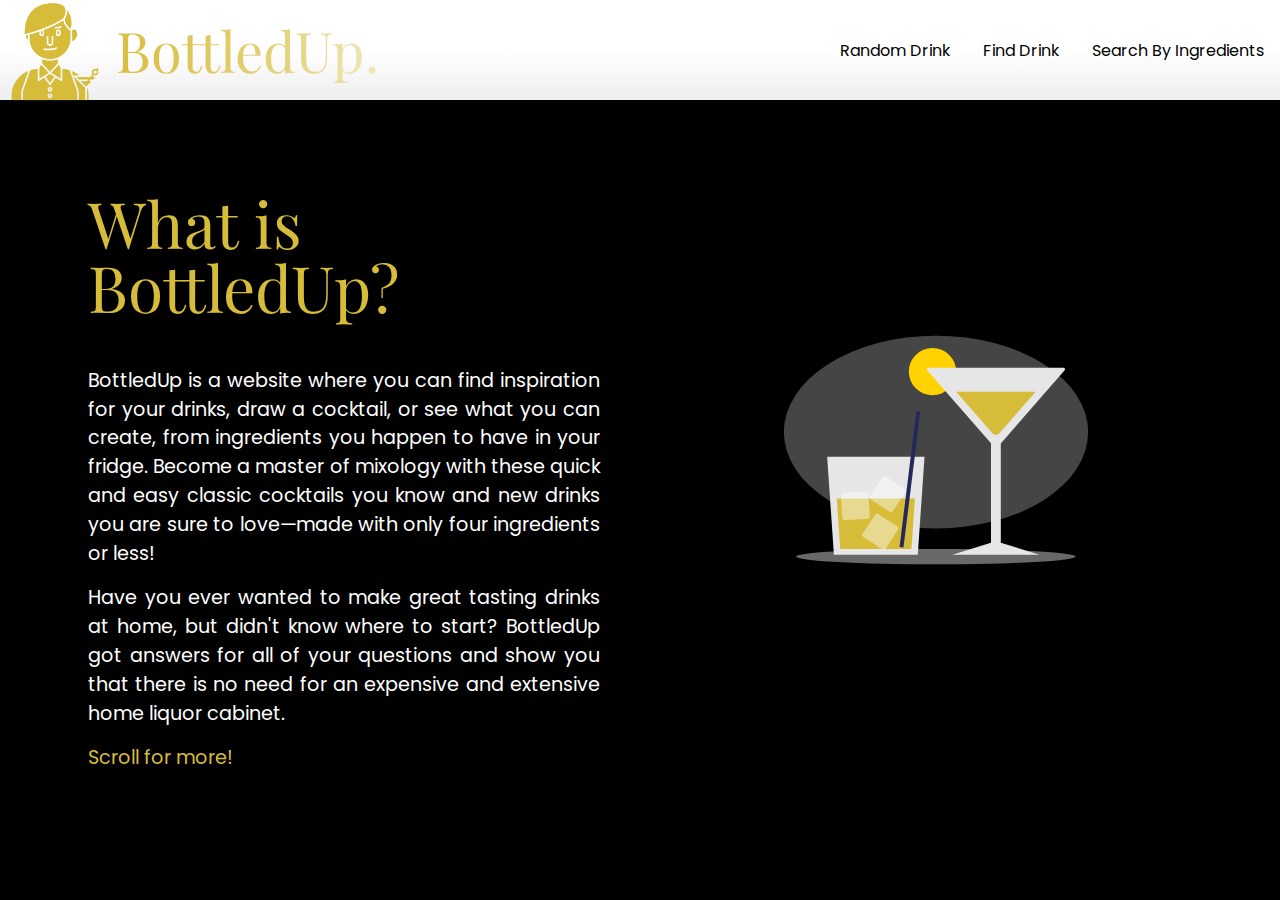
<file: index.html>
<!DOCTYPE html>
<html lang="en">
<head>
    <meta charset="UTF-8">
    <meta http-equiv="X-UA-Compatible" content="IE=edge">
    <meta name="viewport" content="width=device-width, initial-scale=1.0">
    <link rel="stylesheet" href="css/style.css">
    <title>BottledUp</title>
</head>
<body>
    <div class="container">
        <header class="nav-bar">
            <nav>
                <a href="/"><img class="logo-img" src="assets/img/logo.png" alt="logo image of robot bartender"></a>
                <a href="/"><h1 class="logo-text">BottledUp.</h1></a>
                <ul class="nav-options">
                    <li><a href="">Random Drink</a></li>
                    <li><a href="find-drink.html">Find Drink</a></li>
                    <li><a href="">Search By Ingredients</a></li>
                </ul>
            </nav>
        </header>
        <section class="main-info">
            <section class="hero-container">
                <section>
                    <h1>What is BottledUp?</h1>
                    <p>BottledUp is a website where you can find inspiration for your drinks, draw a cocktail, or see what you can create, from ingredients you happen to have in your fridge. Become a master of mixology with these quick and easy classic cocktails you know and new drinks you are sure to love—made with only four ingredients or less!</p>
                    <p>Have you ever wanted to make great tasting drinks at home, but didn't know where to start? BottledUp got answers for all of your questions and show you that there is no need for an expensive and extensive home liquor cabinet.</p>
                    <span>Scroll for more!</span>
                </section>
                <section>
                    <img id="hero-page-img" src="assets/img/Cocktail _Two Color.svg" alt="image of drinks">
                </section>
            </section>
        </section>
        <section class="card-holder">
            <h2>Discover new <span class="text-style">taste</span> of drinks</h2>
        </section>
        <section class="about-us">
            <h4>Get to know us better!</h4>
            <section class="map-section">
                <iframe src="https://www.google.com/maps/embed?pb=!1m18!1m12!1m3!1d4699313.116749623!2d9.962742848111784!3d56.03141637495615!2m3!1f0!2f0!3f0!3m2!1i1024!2i768!4f13.1!3m3!1m2!1s0x0%3A0xeb34857d5f6795b9!2zNTXCsDUyJzAwLjgiTiAxOMKwMDAnNTIuNCJF!5e0!3m2!1sen!2spl!4v1664285658629!5m2!1sen!2spl" width="600" height="450" style="border:0;" allowfullscreen="" loading="lazy" referrerpolicy="no-referrer-when-downgrade"></iframe>
            </section>
            <section class="contact-form-section">
                <form onsubmit="event.preventDefault()">
                    <section>
                        <label for="name">Name</label>
                        <input type="text" name="name" id="name" placeholder="Your name">
                        <small class="error"></small>

                        <label for="email">Email</label>
                        <input type="email" name="email" id="email" placeholder="Your email">
                        <small class="error"></small>
                    </section>
                    <section>
                        <label for="message">Message</label>
                        <textarea name="message" id="message" placeholder="Your message" rows="10" cols="30"></textarea>
                        <small class="error"></small>
    
                        <div class="submit-btn">
                            <input type="submit" value="Send Message">
                            <span class='hidden-btn' id="success-btn"></span>
                        </div>
                    </section>
                </form>
            </section>
        </section>
        <footer>&#169; BottledUp - 2022 - Filip Potepa</footer>
    </div>
    
    <script type="text/javascript" src="js/app.js" defer></script>
</body>
</html>
</file>
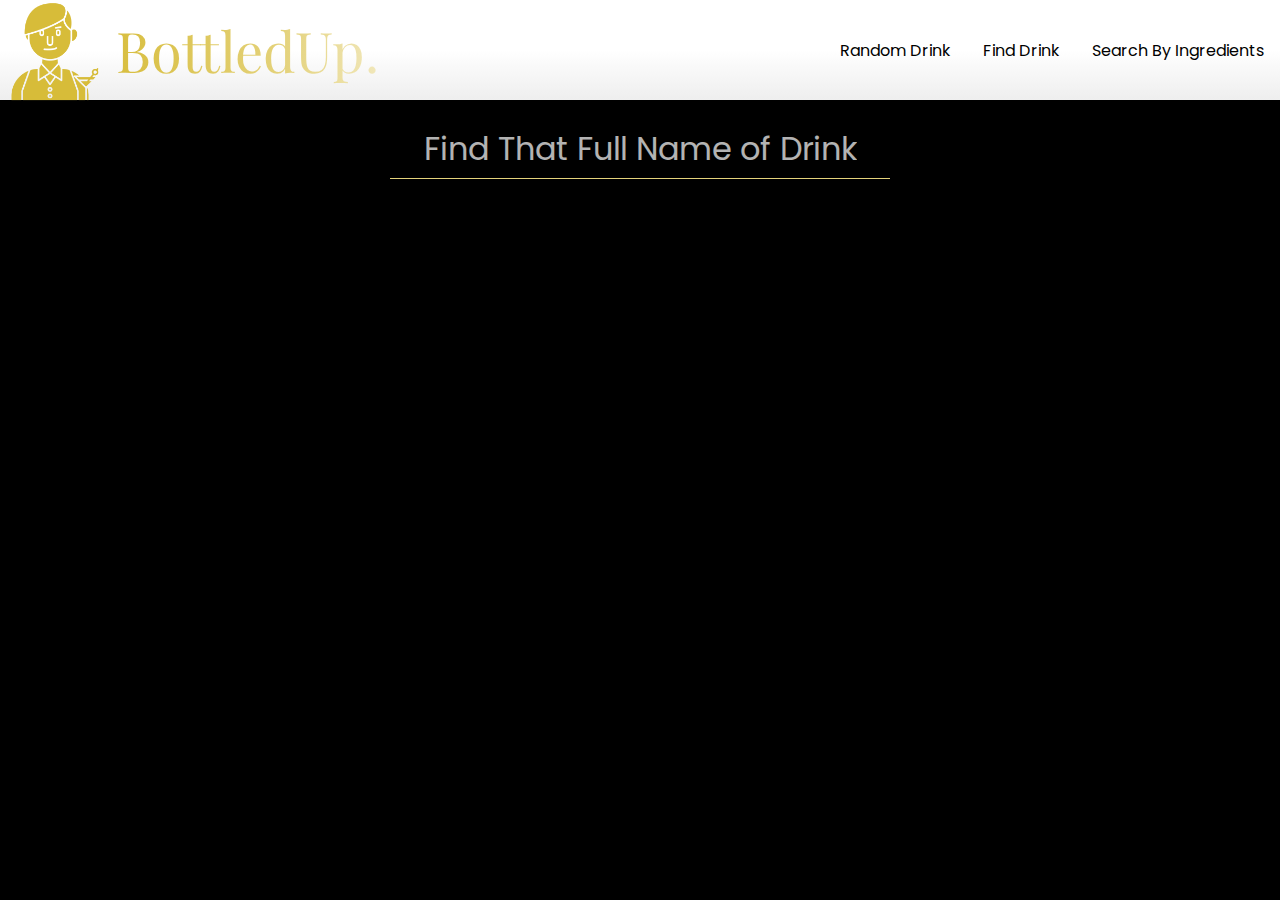
<file: find-drink.html>
<!DOCTYPE html>
<html lang="en">
<head>
    <meta charset="UTF-8">
    <meta http-equiv="X-UA-Compatible" content="IE=edge">
    <meta name="viewport" content="width=device-width, initial-scale=1.0">
    <link rel="stylesheet" href="css/style.css">
    <title>Find Drink</title>
</head>
<body>
    <div class="container">
        <header class="nav-bar">
            <nav>
                <a href="/"><img class="logo-img" src="assets/img/logo.png" alt="logo image of robot bartender"></a>
                <a href="/"><h1 class="logo-text">BottledUp.</h1></a>
                <ul class="nav-options">
                    <li><a href="">Random Drink</a></li>
                    <li><a href="find-drink.html">Find Drink</a></li>
                    <li><a href="">Search By Ingredients</a></li>
                </ul>
            </nav>
        </header>
        <section class="find-drink">
            <form class="search-form">
                <input type="text" class="search" placeholder="Find That Full Name of Drink">
                <ul class="suggestions">

                </ul>
            </form>
        </section>
    </div>
    <script type="text/javascript" src="js/app.js" defer></script>
</body>
</html>
</file>
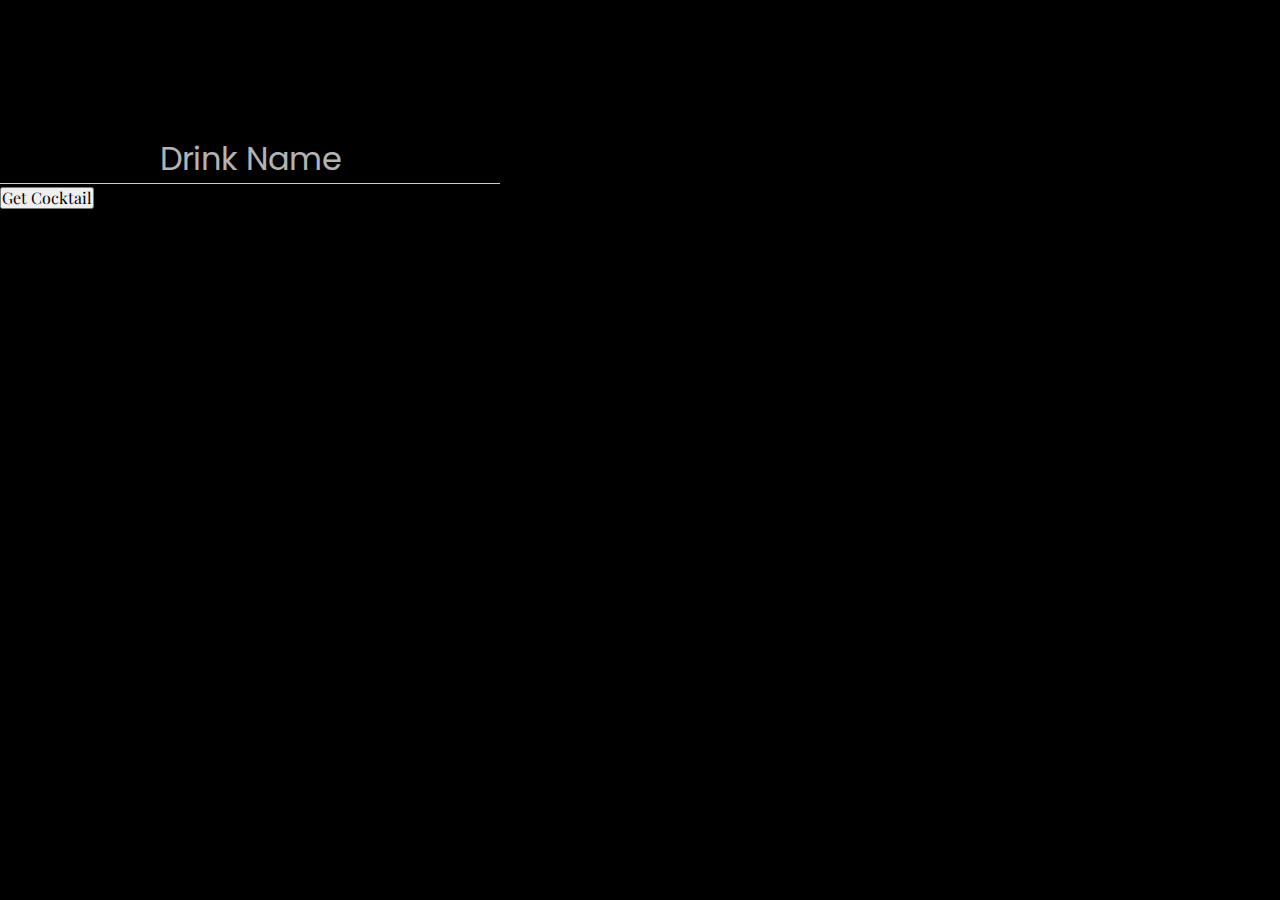
<file: index2.html>
<!DOCTYPE html>
<html lang="en">
	<head>
    	<meta charset="utf-8">
    	<meta name="description" content="This is where your description goes">
    	<meta name="keywords" content="one, two, three">

		<link rel="preconnect" href="https://fonts.googleapis.com">
		<link rel="preconnect" href="https://fonts.gstatic.com" crossorigin>
		<link href="https://fonts.googleapis.com/css2?family=Playfair+Display:wght@400;700&display=swap" rel="stylesheet">

		<title>CocktailFinder</title>

		<!-- external CSS link -->
		<link rel="stylesheet" href="css/normalize.css">
		<link rel="stylesheet" href="css/style.css">
	</head>
	<body>
		<header>
			<h1>Which Cocktail?</h1>
		<form class="search-form">
			<input type="text" name="" value="" placeholder="Drink Name" class="search">
			<button type="button" name="button" >Get Cocktail</button>
			<ul class="suggestions">
				
			</ul>
		</form>
		</header>
		<div class="slider" data-carousel></div>
		
		<template>
			<nav class="nav-bar">
				<button class="carousel-button prev hidden" data-carousel-button="prev">Prev</button>
				<button class="carousel-button next hidden" data-carousel-button="next">Next</button>
			</nav>
		</template>

		<script type="text/javascript" src="js/main.js" defer></script>
	</body>
</html>
</file>
<file: css/style.css>
/******************************************
/* CSS
/*******************************************/

/* http://meyerweb.com/eric/tools/css/reset/
   v2.0 | 20110126
   License: none (public domain)
*/
@import url('https://fonts.googleapis.com/css2?family=Playfair+Display:wght@400;700&display=swap');
@import url('https://fonts.googleapis.com/css2?family=Poppins:wght@400;700&display=swap');

html, body, div, span, applet, object, iframe,
h1, h2, h3, h4, h5, h6, p, blockquote, pre,
a, abbr, acronym, address, big, cite, code,
del, dfn, em, img, ins, kbd, q, s, samp,
small, strike, strong, sub, sup, tt, var,
b, u, i, center,
dl, dt, dd, ol, ul, li,
fieldset, form, label, legend,
table, caption, tbody, tfoot, thead, tr, th, td,
article, aside, canvas, details, embed,
figure, figcaption, footer, header, hgroup,
menu, nav, output, ruby, section, summary,
time, mark, audio, video {
	margin: 0;
	padding: 0;
	border: 0;
	font-size: 100%;
	vertical-align: baseline;
}
/* HTML5 display-role reset for older browsers */
article, aside, details, figcaption, figure,
footer, header, hgroup, menu, nav, section {
	display: block;
}
body {
	line-height: 1;
}
ol, ul {
	list-style: none;
  font-family: 'Poppins', sans-serif;
}
blockquote, q {
	quotes: none;
}
blockquote:before, blockquote:after,
q:before, q:after {
	content: '';
	content: none;
}
table {
	border-collapse: collapse;
	border-spacing: 0;
}

a{
  text-decoration: none;
  color: inherit;
  font-family: 'Poppins', sans-serif;
}

/* Box Model Hack */
*{
  box-sizing: border-box;
  padding: 0; 
  margin: 0; 
  font-family: 'Playfair Display', sans-serif;
}
/******************************************
/* BASE SETTINGS
/*******************************************/ 

h1, h2, h3, h4, h5, h6{
  font-family: 'Playfair Display', sans-serif;
  font-weight: 400;
}

/******************************************
/* UTILITIES
/*******************************************/

.hidden{
  opacity: 0;
  filter: blur(5px);
  transform: translateX(-100%);
  transition: all .5s;
}

.show{
  opacity: 1;
  filter: blur(0);
  transform: translateX(0)
}


/******************************************
/* SITEWIDE
/*******************************************/

/* || MAIN CONTAINER */

body{
  margin: 0; 
  background-color: rgb(0, 0, 0);
  width: 100vw; 
  height: 100vh;
}

.container::-webkit-scrollbar{
  display: none;
  -ms-overflow-style: none; 
  scrollbar-width: none;
}

.container{
  -ms-overflow-style: none;
  scrollbar-width: none;
}


.container{
  width: 100%;
  height: 100%;
  scroll-snap-type: y mandatory;
  overflow-y: scroll;
}

.container > section {
  width: 100vw; 
  height: 100vh;
  display: flex; 
  justify-content: center;
  align-items: center;
  scroll-snap-align: start;
}

.container > section:nth-of-type(1){
  background-color: rgba(0, 0, 0, 1);
  color: rgb(255, 255, 255);
}

.container > section:nth-of-type(2){
  background-color: rgba(255, 255, 255, 1);
  color: rgb(0, 0, 0);
}

.container > section:nth-of-type(3){
  background-color: rgba(0, 0, 0, 1);
  color: rgb(255, 255, 255);
}

/* || LOGO */

.logo-img{
  max-width: 100px;
  display: flex;
  flex: 1 0 100px;
  justify-content: flex-start;
  transition: transform .2s;
}

.logo-img:hover{
  transform: scale(1.05);
}

.logo-text{
  flex: 1;
  font-size: 3.5rem;
  justify-content: flex-start;
  padding-left: 1rem;
  background: linear-gradient(266deg, rgba(241,232,189,1) 0%, rgba(228,210,123,1) 35%, rgba(215,188,57,1) 100%);
  -webkit-background-clip: text;
  -webkit-text-fill-color: transparent;
  padding: .5rem 0 .5rem 1rem;
}

/* || NAV BAR */

.nav-options{
  display: flex;
  flex: 1;
  justify-content: flex-end;
}

.nav-bar{
  background-color: rgb(255, 255, 255);
  max-height: 130px;
  position: fixed;
  width: 100vw;
  z-index: 1;
  background: linear-gradient(0deg, rgba(238,238,238,1) 0%, rgba(255,255,255,1) 50%, rgba(255,255,255,1) 100%);
}

.nav-bar > nav{
  display: flex;
  align-items: center;
  justify-content: space-evenly;
}

.nav-options > li{
  padding: 1rem;
}

/* HERO CONTAINER */

.hero-container{
  margin: .5rem 5rem;
  display: flex;
  justify-content: center;
  align-items: center;
}


.hero-container > section{
  padding: .5rem 1.5rem;
  margin: .5rem 1rem;
  width: 50%;
  display: flex;
  flex: 1 0 auto;
  flex-direction: column;
}

.hero-container img{
  margin: 0 auto;
}

section > h1{ 
  font-size: 4rem;
  font-weight: 400;
  color: rgba(215,188,57,1);
  padding: 5rem 0 3rem 0;
}

section > p, section > span{
  font-family: 'Poppins', sans-serif;
  font-size: 1.2rem;
  padding-bottom: 1rem;
  line-height: 1.5;
  text-align: justify;
}

span{
  color: rgba(215,188,57,1);
}

#hero-page-img{
  width: clamp(5rem, 800px, 80%)
}

a:hover{
  color: rgba(228, 210, 123, .9)
}

/* CARD HOLDER CONTAINER */

.card-holder{
  display: flex; 
  justify-content: center;
  align-items: center;
  flex-flow: wrap;
  scroll-margin-top: 100px;
}

.container .card-holder{
  height: calc(100vh - 100px);
}

.card-holder h3{
  color: rgba(215,188,57,1); 
  font-family: 'Playfair Display', sans-serif;
  font-size: 2rem;
}

.card-holder .text-style{
  color: rgba(215,188,57,1); 
  font-family: 'Playfair Display', sans-serif;
  font-size: 4rem;
}

.card-holder span{
  font-family: 'Poppins', sans-serif;
  font-size: 1.75rem;
}

.card-holder h2{
  font-size: 4rem;
  display: block;
  align-self: stretch;
  width: 100%;
  text-align: center;
  padding-top: 4rem;
  padding-bottom: .5rem; 
}

.card{
  display: flex;
  flex-direction: column; 
  align-items: center;
  justify-content: space-evenly;
  font-size: 2rem;
  margin: 1rem 1.5rem 2rem 1.5rem;
}

.card > img{
  display: block;
  width: 350px;
}

/* ABOUT US CONTAINER */

.about-us{
  flex-wrap: wrap;
  scroll-margin-top: 100px;
  scroll-margin-bottom: 20px;
}


.container .about-us{
  height: calc(100vh - 120px);
}

.about-us h4{
  align-self: stretch;
  font-size: 3rem;
  font-family: 'Playfair Display', sans-serif;
  font-weight: 400;
  width: 100%;
  text-align: center;
  padding: 5rem 0;
  color: rgba(215,188,57,1);
}

.map-section, .contact-form-section{
  width: 50%;
  height: fit-content;
  display: flex;
  align-items: center;
  justify-content: center;
  padding-bottom: 5rem;
}

.map-section h4, .contact-form-section h4{
  padding: 2rem .5rem;
  width: fit-content;
  margin-left: 2rem;  
}

.map-section h4 > span, .contact-form-section h4 > span{
  color: rgb(215, 188, 57);
}

.map-section iframe{
  width: 80%;
  display: block;
  margin: 0 auto;
  padding: 2rem 1rem;
  border-radius: 35px;

}


/******************************************
/* CARD DESIGN
/*******************************************/

.card {
  width: 350px;
  height: 564px;
  border-radius: 30px;
  background: #000000;
  box-shadow: 15px 15px 30px rgb(190, 190, 190),
              -15px -15px 30px rgb(255, 255, 255);
 }

 .drink-type {
  box-shadow: 0px 14px 56px -11px rgba(215,188,57,1); 
  background: rgba(215,188,57,1); 
  padding: .5em 1em;
  display: inline-block;
  border: none;
  border-radius: 10px;
  color: rgb(255, 255, 255);
 }
 
 .card:nth-child(2){
  transition-delay: 100ms;
}
.card:nth-child(3){
  transition-delay: 200ms;
}
.card:nth-child(4){
  transition-delay: 300ms;
}

/******************************************
/* CONTACT FORM DESIGN
/*******************************************/
form{
  max-width: 500px;
  width: 90%;
  line-height: 1.8rem;
}


label{
  display: block;
  font-size: 1.5rem;
  font-family: 'Poppins', sans-serif;
  margin: .5rem 0;
}

input[type='text'], input[type='email'], textarea{
  width: 100%;
  padding: 5px;
  outline: none; 
  resize: none;
  border: none; 
  border-bottom: 1px solid #e4d27b;
  background-color: #000000;
  color: white;
  font-family: 'Poppins', sans-serif;
}

input[type='text']:focus, input[type='email']:focus, textarea:focus{
  border-bottom: 1px solid rgba(215,188,57,1);
}

textarea::-webkit-scrollbar{
  width: 3px; 
}

textarea::-webkit-scrollbar-thumb{
  background-color: rgba(215,188,57,1);
}

.submit-btn{
  text-align: center;
}

input[type='submit'] {
  border: none; 
  color: white; 
  font-family: 'Poppins', sans-serif;
  width: 50%;
  height: 30px;
  background-color: rgba(228, 211, 123, 1);
  margin-top: 10px;
  cursor: pointer;
  border-radius: 3px;
}

input[type='text']::placeholder,
input[type='email']::placeholder,
textarea::placeholder{
  color: rgb(255, 255, 255); 
  opacity: .7;
}

input[type='text']::-ms-input-placeholder,
input[type='email']::-ms-input-placeholder,
textarea::-ms-input-placeholder{
  color: rgb(255, 255, 255); 
  opacity: .7;
}



input[type='submit']:hover{
  background-color: rgba(215,188,57,1);
}

.error {
  color: rgb(248, 105, 105, .8);
  font-family: 'Poppins', sans-serif;
  display: block;
  margin-top: .25rem;
}

#success-btn {
  color: rgba(228, 211, 123, 1);
  display: block;
  margin-top: .5rem;
  font-family: 'Poppins', sans-serif;
}

/******************************************
/* SEARCH FORM
/*******************************************/

.search-form{
  width: 100%;
  height: 100%;
  padding-top: 120px;
}


input.search{
  font-size: 2rem;
  text-align: center;
}

.hl{
  color: red;
}

.drinkList{
  
}

/******************************************
/* FOOTER DESIGN
/*******************************************/

footer{
  background-color: rgb(0, 0, 0);
  font-size: 1rem;
  font-family: 'Poppins', sans-serif;
  color: rgba(215,188,57,1);
  text-align: center;
} 

/******************************************
/* ADDITIONAL STYLES
/*******************************************/

@media(preferes-reduced-motion){
  .hidden {
    transition: none; 
  }
  .logo-img{
    transition: none;
  }
  .card{
    transition: none;
  }
}
</file>
